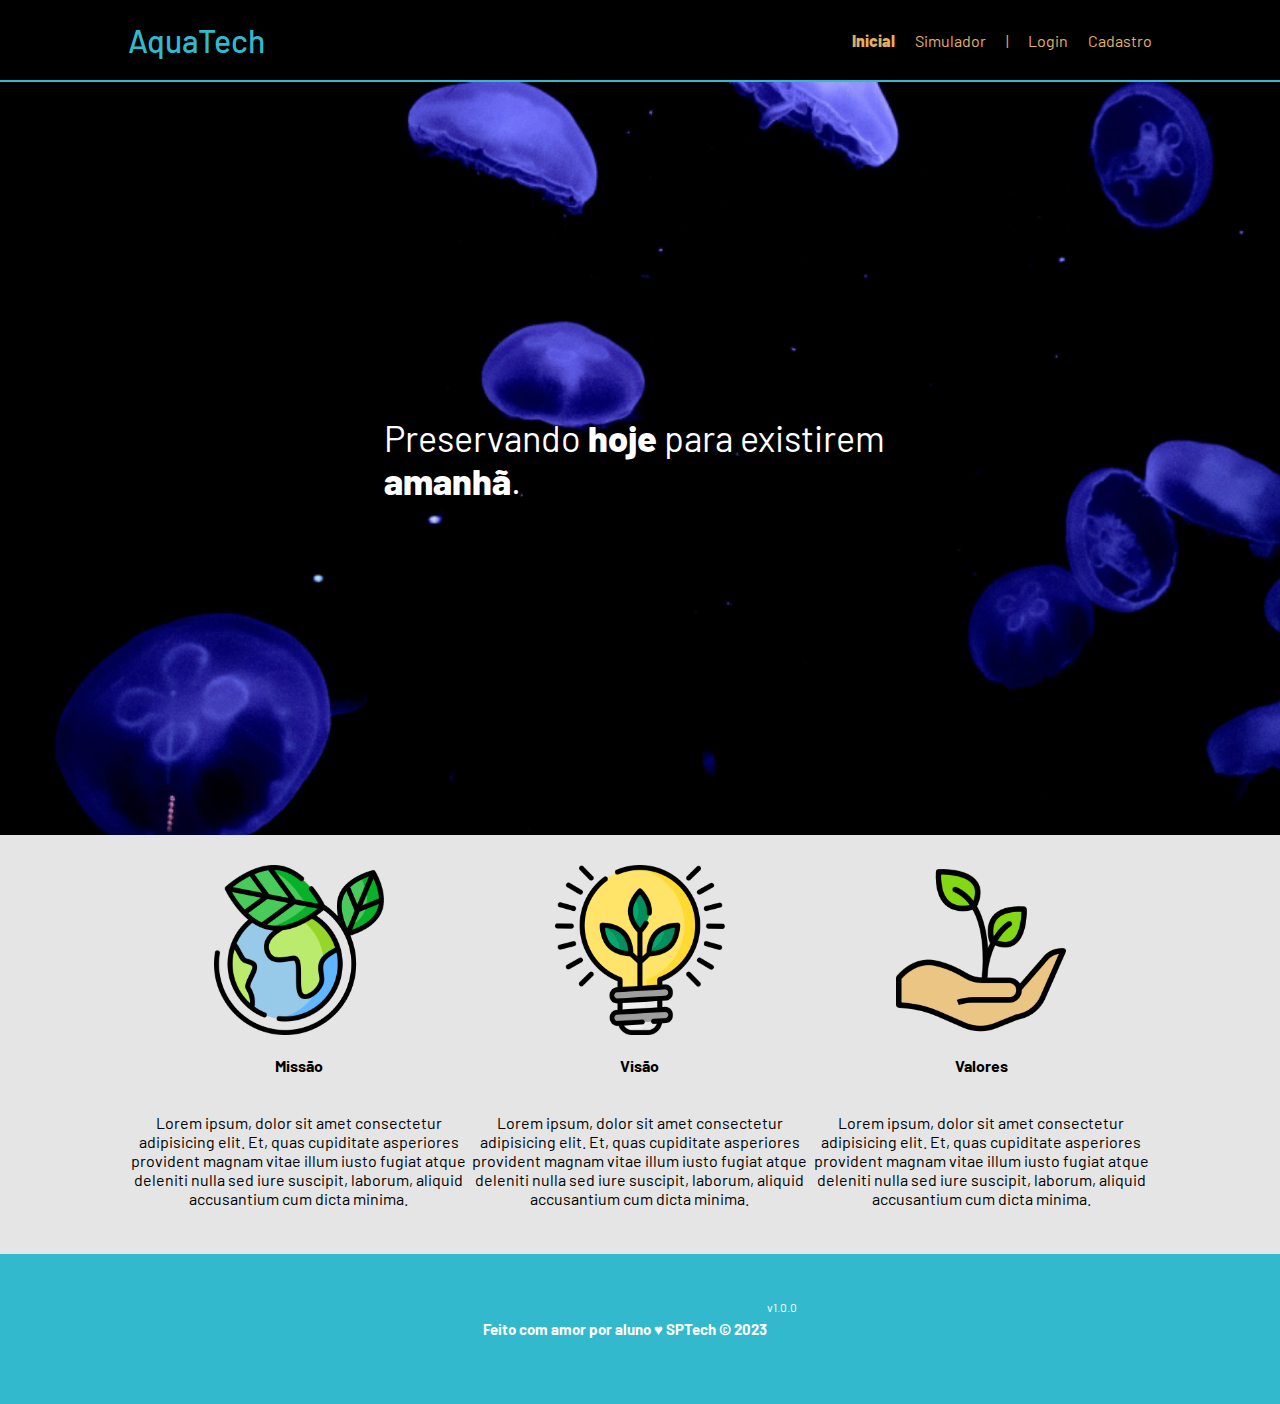
<file: SITE & API (web-data-viz)/web-data-viz/public/index.html>
<!DOCTYPE html>
<html lang="en">

<head>
    <meta charset="UTF-8">
    <meta http-equiv="X-UA-Compatible" content="IE=edge">
    <meta name="viewport" content="width=device-width, initial-scale=1.0">

    <title>AquaTech | Página Inicial</title>

    <script src="./js/sessao.js"></script>

    <link rel="stylesheet" href="./css/estilo.css">
    <link rel="icon" href="./assets/icon/favicon2.ico">
    <link rel="preconnect" href="https://fonts.gstatic.com">
</head>

<body>
    <div class="header">
      <div class="container">
        <h1 class="titulo">AquaTech</h1>
        <ul class="navbar">
          <li class="agora">
            <a href="#">Inicial</a>
          </li>
          <li>
            <a href="simulador.html">Simulador</a>
          </li>
          <li>|</li>
          <li>
            <a href="login.html">Login</a>
          </li>
          <li>
            <a href="cadastro.html">Cadastro</a>
          </li>
        </ul>
      </div>
    </div>
  
    <div class="banner">
      <div class="container">
        <p>Preservando <span>hoje</span> para existirem <span>amanhã</span>.</p>
      </div>
    </div>
  
    <div class="social">
      <div class="container">
        <div class="boxes">
          <div class="box">
            <img src="assets/imgs/planet-earth_color.png">
            <h4>Missão</h4>
            <p>Lorem ipsum, dolor sit amet consectetur adipisicing elit. Et, quas cupiditate asperiores provident magnam
              vitae illum iusto fugiat atque deleniti nulla sed iure suscipit, laborum, aliquid accusantium cum dicta
              minima.</p>
          </div>
          <div class="box">
            <img src="assets/imgs/lightbulb_color.png">
            <h4>Visão</h4>
            <p>Lorem ipsum, dolor sit amet consectetur adipisicing elit. Et, quas cupiditate asperiores provident magnam
              vitae illum iusto fugiat atque deleniti nulla sed iure suscipit, laborum, aliquid accusantium cum dicta
              minima.</p>
          </div>
          <div class="box">
            <img src="assets/imgs/growth_color.png">
            <h4>Valores</h4>
            <p>Lorem ipsum, dolor sit amet consectetur adipisicing elit. Et, quas cupiditate asperiores provident magnam
              vitae illum iusto fugiat atque deleniti nulla sed iure suscipit, laborum, aliquid accusantium cum dicta
              minima.</p>
          </div>
        </div>
      </div>
    </div>
  
    <div class="footer">
      <div class="container">
        <h4>Feito com amor por aluno &hearts; SPTech &copy; 2023</h4>
        <span class="version">v1.0.0</span>
      </div>
    </div>
  </body>

</html>
</file>
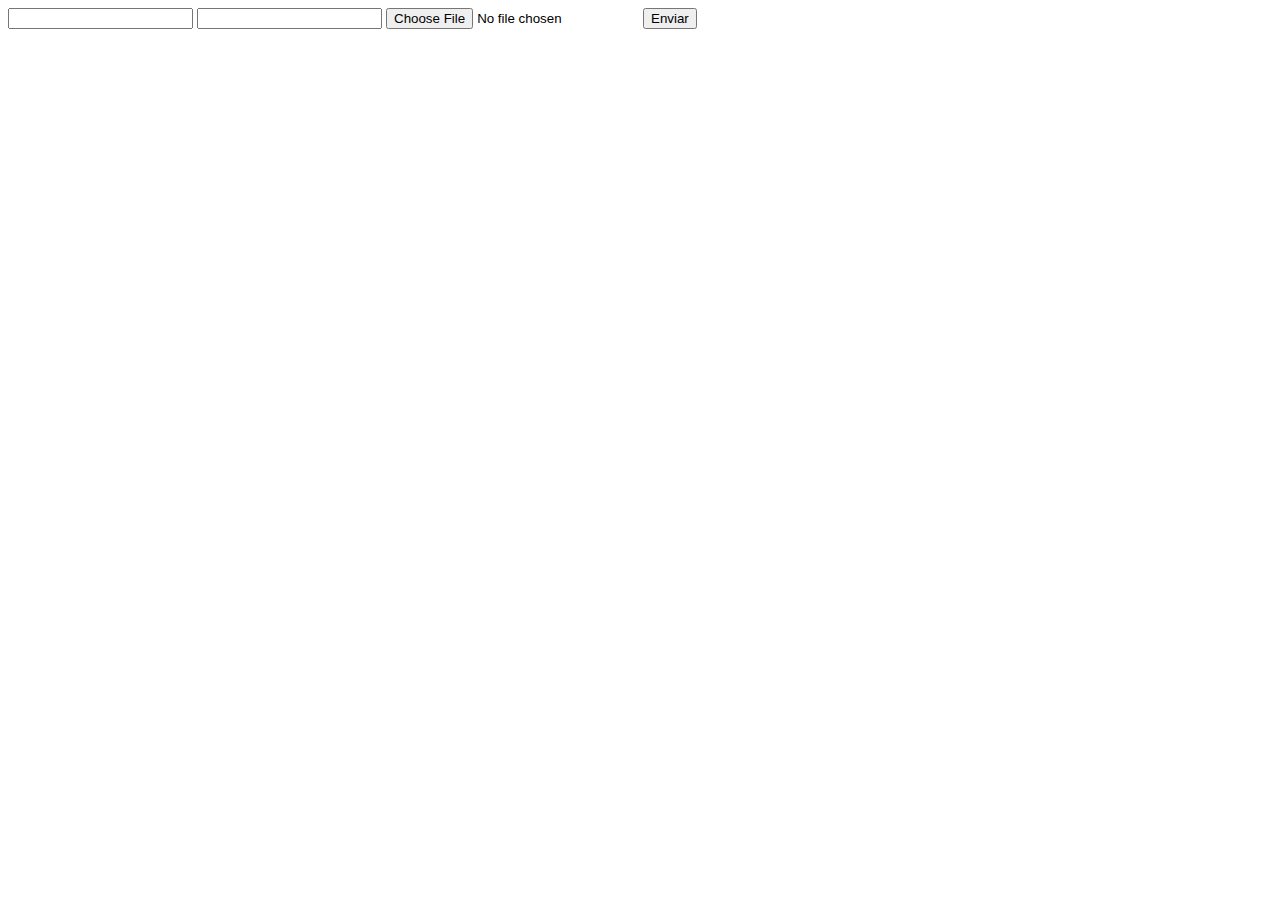
<file: SITE & API (web-data-viz)/web-data-viz/DOCUMENTOS_DE_APOIO/exemplo_de_upload_de_arquivo/public/index.html>
<!DOCTYPE html>
<html lang="en">

<head>
  <meta charset="UTF-8">
  <meta http-equiv="X-UA-Compatible" content="IE=edge">
  <meta name="viewport" content="width=device-width, initial-scale=1.0">
  <title>Upload</title>
</head>

<body>

  <div>
    <input name="nome" id="nome" type="text" />
    <input name="email" id="email" type="url" />
    <input name="foto" id="foto" type="file" />
    <button onclick="enviar()">Enviar</button>
  </div>

  <div id="container"></div>
</body>

</html>

<script>
  function enviar() {
    const formData = new FormData();
    formData.append('foto', foto.files[0])
    formData.append('nome', nome.value)
    formData.append('email', email.value)

    fetch("/usuarios/cadastro", {
      method: "POST",
      body: formData
    })
      .then(res => {
        window.location = "./perfil.html"
      })
      .catch(err => {
        console.log(err);
      })
  }
</script>
</file>
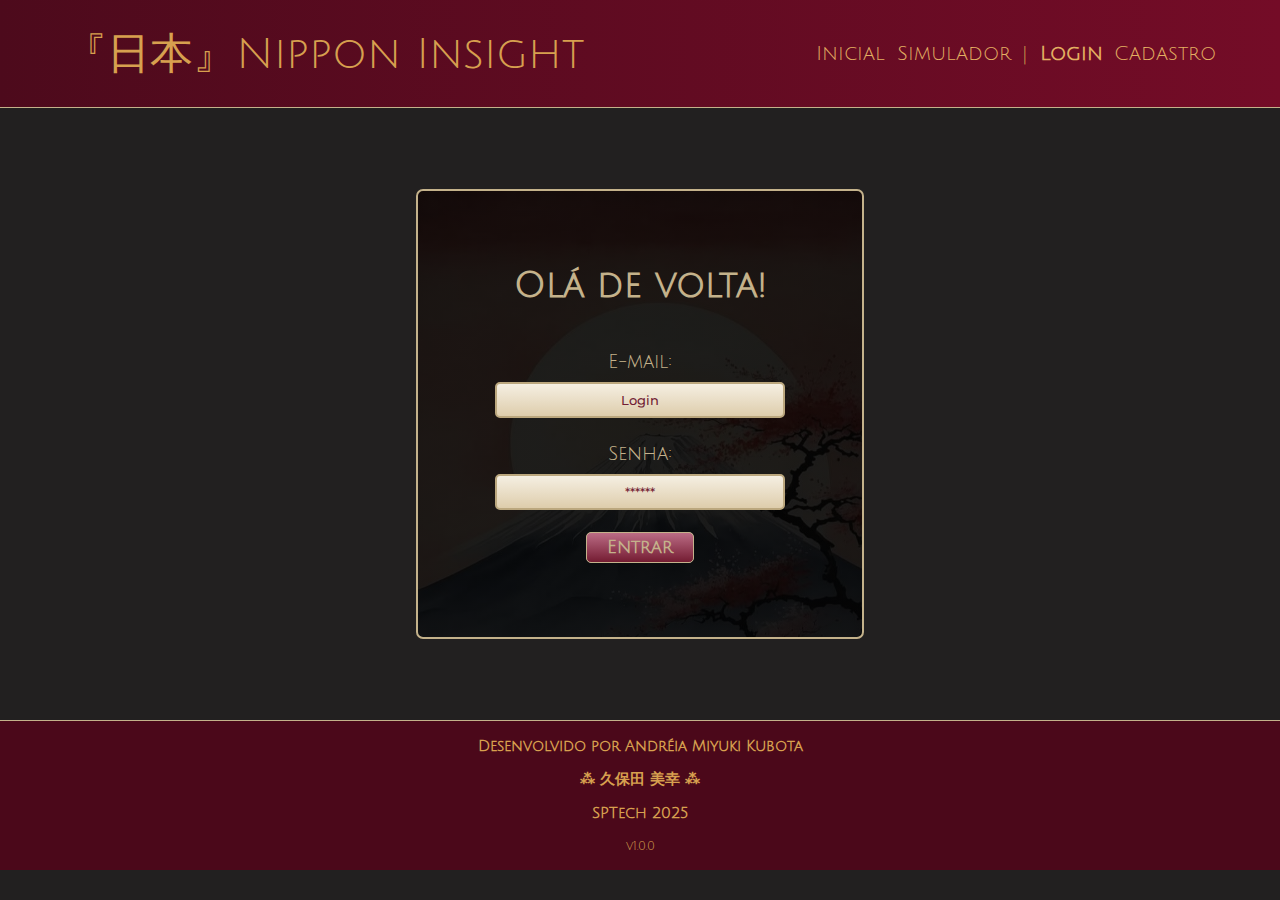
<file: Site Nippon Insight/public/login.html>
<!DOCTYPE html>
<html lang="pt-br">

<head>
    <meta charset="UTF-8" />
    <meta http-equiv="X-UA-Compatible" content="IE=edge" />
    <meta name="viewport" content="width=device-width, initial-scale=1.0" />

    <title>Nippon Insight - Home</title>

    <script src="./js/sessao.js"></script>


    <link rel="stylesheet" href="./css/style.css" />

    <link rel="icon" href="./assets/icons/mt_fuji_img.png" />

    <link rel="preconnect" href="https://fonts.gstatic.com" />
</head>

<body>
    <!------------------------------- HEADER ------------------------------->
    <div class="header">
        <div class="container">
            <h1 class="titulo">『日本』Nippon Insight</h1>
            <ul class="navbar">
                <li>
                    <a href="index.html">Inicial</a>
                </li>
                <li>
                    <a href="simulador.html">Simulador</a>
                </li>
                <li>|</li>
                <li class="agora">
                    <a href="#">Login</a>
                </li>
                <li>
                    <a href="cadastro.html">Cadastro</a>
                    
                </li>
            </ul>
        </div>
    </div>
    <!----------------------------- HEADER END ----------------------------->


    <div class="login">
        <div class="alerta_erro">
            <div class="card_erro" id="cardErro">
                <span id="mensagem_erro"></span>
            </div>
        </div>
        <div class="container">
            <div class="card card-login">
                <h2>Olá de volta!</h2>
                <div class="formulario">
                    <div class="campo">
                        <span>E-mail:</span>
                        <input id="email_input" type="text" placeholder="Login">
                    </div>
                    <div class="campo">
                        <span>Senha:</span>
                        <input id="senha_input" type="password" placeholder="******">
                    </div>
                </div>
                <button class="botao" onclick="entrar()">Entrar</button>

                <div id="div_aguardar" class="loading-div">
                    <img src="./assets/circle-loading.gif" id="loading-gif">
                </div>

                <div class="aviso_erro_login" id="div_erros_login"></div>
            </div>
        </div>
    </div>

  <!------------------------------ FOOTER -------------------------------->
  <footer class="footer">
    <div class="container">
      <div>
        <h4>Desenvolvido por Andréia Miyuki Kubota <br><br>
          ⁂ 久保田 美幸 ⁂
          <br><br> SPTech 2025
        </h4>
      </div>
      <br>
      <p><span class="version">v1.0.0</span></p>
    </div>
  </footer>
  <!----------------------------- FOOTER END ----------------------------->

</body>

</html>

<script>


    function entrar() {
        aguardar();

        var emailVar = email_input.value;
        var senhaVar = senha_input.value;

        if (emailVar == "" || senhaVar == "") {
            cardErro.style.display = "block"
            mensagem_erro.innerHTML = "(Mensagem de erro para todos os campos em branco)";
            finalizarAguardar();
            return false;
        }
        else {
            setInterval(sumirMensagem, 5000)
        }

        console.log("FORM LOGIN: ", emailVar);
        console.log("FORM SENHA: ", senhaVar);

        fetch("/usuarios/autenticar", {
            method: "POST",
            headers: {
                "Content-Type": "application/json"
            },
            body: JSON.stringify({
                emailServer: emailVar,
                senhaServer: senhaVar
            })
        }).then(function (resposta) {
            console.log("ESTOU NO THEN DO entrar()!")

            if (resposta.ok) {
                console.log(resposta);

                resposta.json().then(json => {
                    console.log(json);
                    console.log(JSON.stringify(json));
                    sessionStorage.EMAIL_USUARIO = json.email;
                    sessionStorage.NOME_USUARIO = json.nome;
                    sessionStorage.ID_USUARIO = json.idUsuario;
                    sessionStorage.ID_VIAGEM = json.idViagem;

                    setTimeout(function () {
                        window.location = "./dashboard/dashboard.html";
                    }, 1000); // apenas para exibir o loading

                });

            } else {

                console.log("Houve um erro ao tentar realizar o login!");

                resposta.text().then(texto => {
                    console.error(texto);
                    finalizarAguardar(texto);
                });
            }

        }).catch(function (erro) {
            console.log(erro);
        })

        return false;

        senha_input.value = "";
    }

    function sumirMensagem() {
        cardErro.style.display = "none"
    }

</script>
</file>
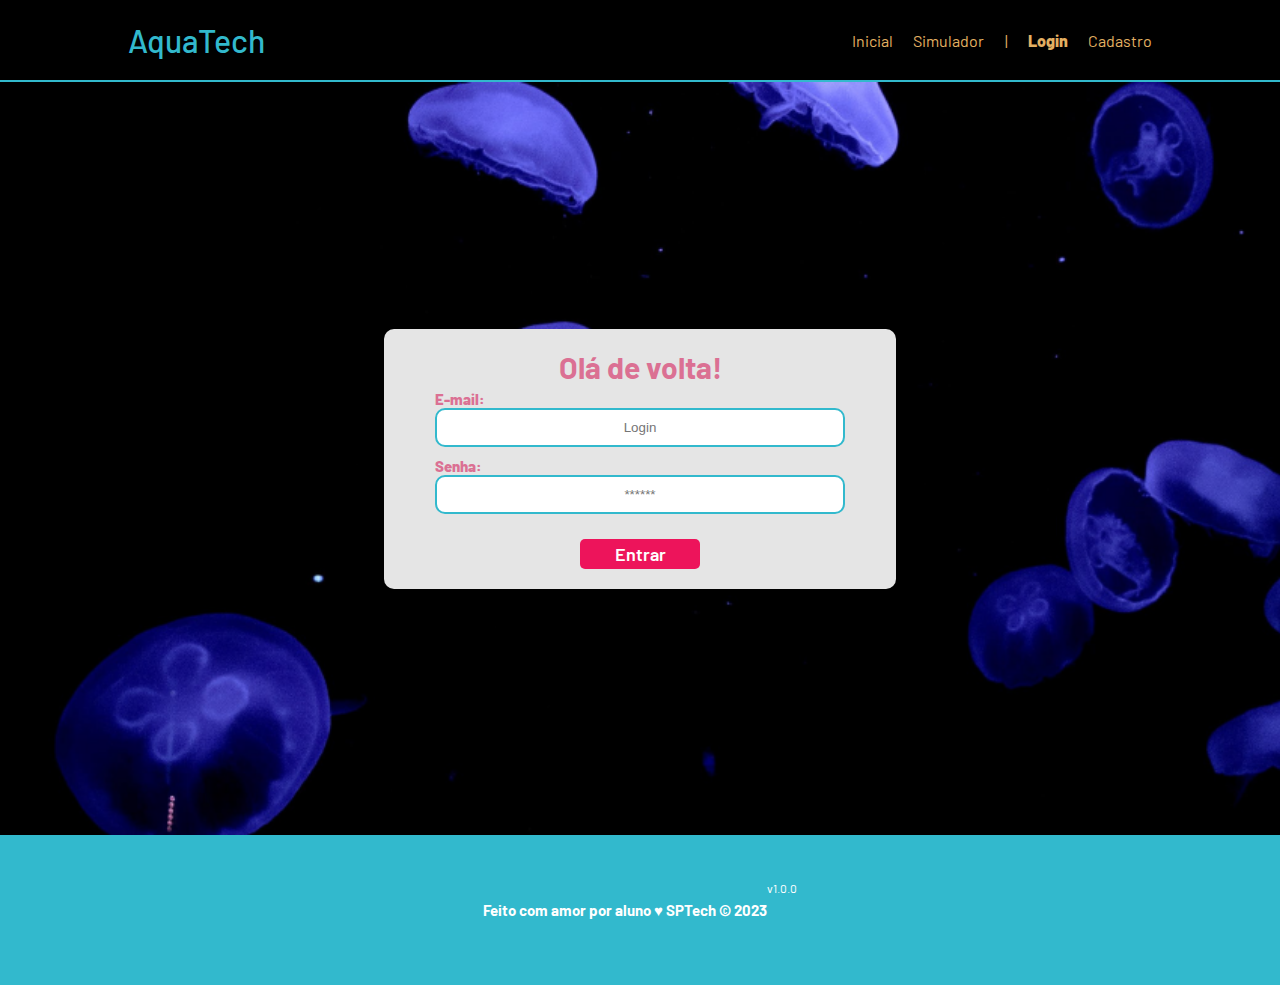
<file: SITE & API (web-data-viz)/web-data-viz/public/login.html>
<!DOCTYPE html>
<html lang="pt-br">

<head>
    <meta charset="UTF-8">
    <meta http-equiv="X-UA-Compatible" content="IE=edge">
    <meta name="viewport" content="width=device-width, initial-scale=1.0">

    <title>AquaTech | Login</title>

    <script src="./js/sessao.js"></script>

    <link rel="stylesheet" href="./css/estilo.css">
    <link rel="icon" href="./assets/icon/favicon2.ico">
    <link rel="preconnect" href="https://fonts.gstatic.com">
</head>

<body>

    <!--Header-->

    <div class="header">
        <div class="container">
            <h1 class="titulo">AquaTech</h1>
            <ul class="navbar">
                <li>
                    <a href="index.html">Inicial</a>
                </li>
                <li>
                    <a href="simulador.html">Simulador</a>
                </li>
                <li>|</li>
                <li class="agora">
                    <a href="#">Login</a>
                </li>
                <li>
                    <a href="cadastro.html">Cadastro</a>
                </li>
            </ul>
        </div>
    </div>


    <div class="login">
        <div class="alerta_erro">
            <div class="card_erro" id="cardErro">
                <span id="mensagem_erro"></span>
            </div>
        </div>
        <div class="container">
            <div class="card card-login">
                <h2>Olá de volta!</h2>
                <div class="formulario">
                    <div class="campo">
                        <span>E-mail:</span>
                        <input id="email_input" type="text" placeholder="Login">
                    </div>
                    <div class="campo">
                        <span>Senha:</span>
                        <input id="senha_input" type="password" placeholder="******">
                    </div>
                    <button class="botao" onclick="entrar()">Entrar</button>
                </div>

                <div id="div_aguardar" class="loading-div">
                    <img src="./assets/circle-loading.gif" id="loading-gif">
                </div>

                <div id="div_erros_login"></div>
            </div>
        </div>
    </div>

    <!--footer inicio-->
    <div class="footer">
        <div class="container">
            <h4>Feito com amor por aluno &hearts; SPTech &copy; 2023</h4>
            <span class="version">v1.0.0</span>
        </div>
    </div>
    <!--footer fim-->

</body>

</html>

<script>


    function entrar() {
        aguardar();

        var emailVar = email_input.value;
        var senhaVar = senha_input.value;

        if (emailVar == "" || senhaVar == "") {
            cardErro.style.display = "block"
            mensagem_erro.innerHTML = "(Mensagem de erro para todos os campos em branco)";
            finalizarAguardar();
            return false;
        }
        else {
            setInterval(sumirMensagem, 5000)
        }

        console.log("FORM LOGIN: ", emailVar);
        console.log("FORM SENHA: ", senhaVar);

        fetch("/usuarios/autenticar", {
            method: "POST",
            headers: {
                "Content-Type": "application/json"
            },
            body: JSON.stringify({
                emailServer: emailVar,
                senhaServer: senhaVar
            })
        }).then(function (resposta) {
            console.log("ESTOU NO THEN DO entrar()!")

            if (resposta.ok) {
                console.log(resposta);

                resposta.json().then(json => {
                    console.log(json);
                    console.log(JSON.stringify(json));
                    sessionStorage.EMAIL_USUARIO = json.email;
                    sessionStorage.NOME_USUARIO = json.nome;
                    sessionStorage.ID_USUARIO = json.id;
                    sessionStorage.CPF_USUARIO = json.cpf; // Adicionei o CPF_USUARIO
                    sessionStorage.AQUARIOS = JSON.stringify(json.aquarios)

                    setTimeout(function () {
                        window.location = "./dashboard/cards.html";
                    }, 1000); // apenas para exibir o loading

                });

            } else {

                console.log("Houve um erro ao tentar realizar o login!");

                resposta.text().then(texto => {
                    console.error(texto);
                    finalizarAguardar(texto);
                });
            }

        }).catch(function (erro) {
            console.log(erro);
        })

        return false;
    }

    function sumirMensagem() {
        cardErro.style.display = "none"
    }

</script>
</file>
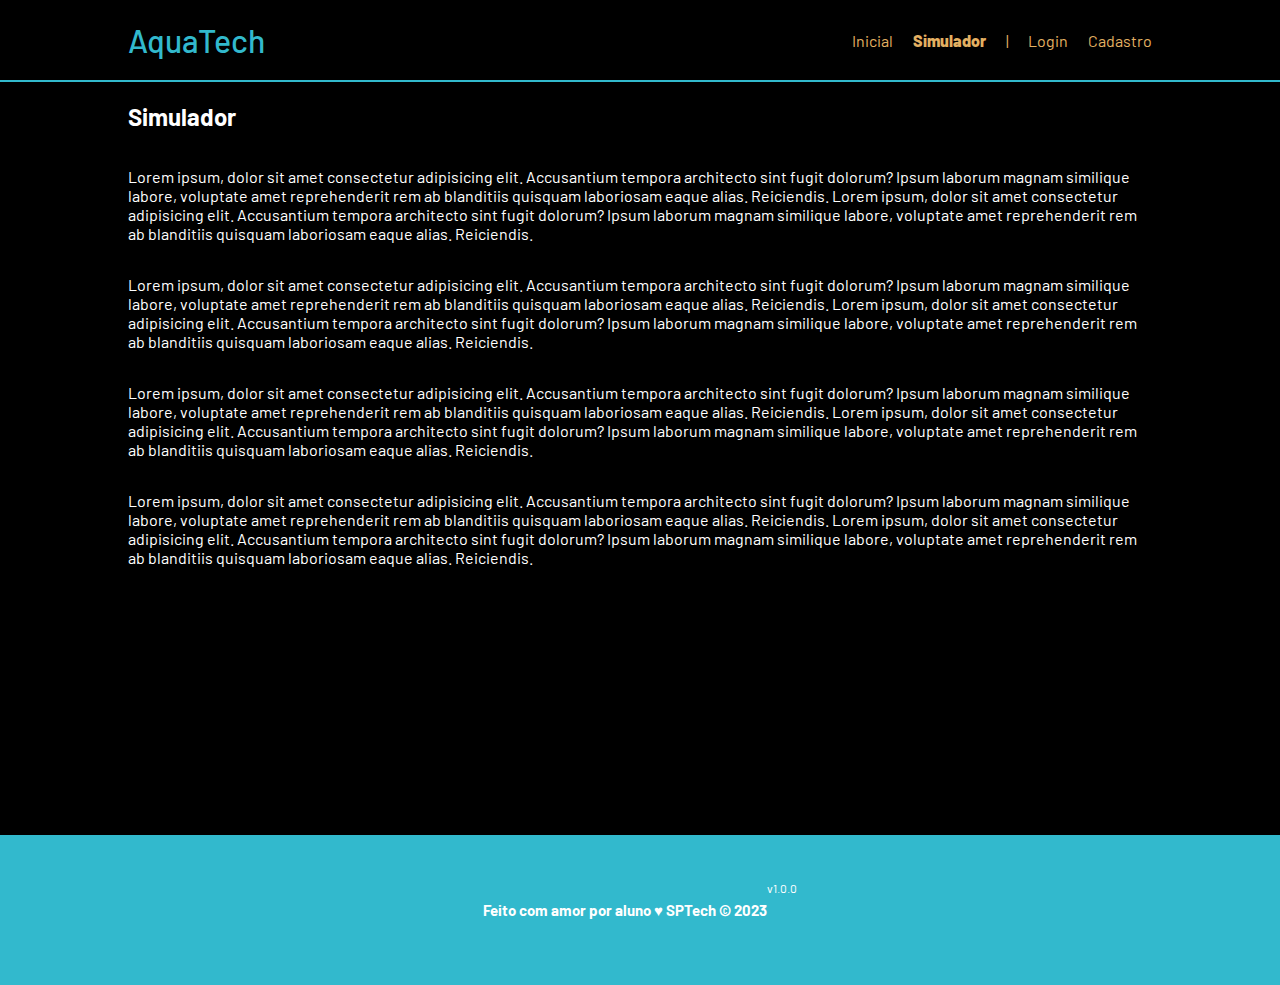
<file: SITE & API (web-data-viz)/web-data-viz/public/simulador.html>
<!DOCTYPE html>
<html lang="pt-br">

<head>
    <meta charset="UTF-8">
    <meta http-equiv="X-UA-Compatible" content="IE=edge">
    <meta name="viewport" content="width=device-width, initial-scale=1.0">

    <title>AquaTech | Simulador</title>

    <script src="./js/sessao.js"></script>

    <link rel="stylesheet" href="./css/estilo.css">
    <link rel="icon" href="./assets/icon/favicon2.ico">
    <link rel="preconnect" href="https://fonts.gstatic.com">
</head>

<body>

    <!--header inicio-->
    <div class="header">
        <div class="container">
            <h1 class="titulo">AquaTech</h1>
            <ul class="navbar">
                <li>
                    <a href="./index.html">Inicial</a>
                </li>
                <li class="agora">Simulador</li>
                <li>|</li>
                <li>
                    <a href="./login.html">Login</a>
                </li>
                <li>
                    <a href="./login.html">Cadastro</a>
                </li>
            </ul>
        </div>
    </div>


    <!-- simulador inicio -->
    <div class="simulador">
        <div class="container">
            <h2>Simulador</h2>
            <p>Lorem ipsum, dolor sit amet consectetur adipisicing elit. Accusantium tempora architecto sint fugit
                dolorum? Ipsum laborum magnam similique labore, voluptate amet reprehenderit rem ab blanditiis quisquam
                laboriosam eaque alias. Reiciendis. Lorem ipsum, dolor sit amet consectetur adipisicing elit.
                Accusantium tempora architecto sint fugit dolorum? Ipsum laborum magnam similique labore, voluptate amet
                reprehenderit rem ab blanditiis quisquam laboriosam eaque alias. Reiciendis.</p>
            <p>Lorem ipsum, dolor sit amet consectetur adipisicing elit. Accusantium tempora architecto sint fugit
                dolorum? Ipsum laborum magnam similique labore, voluptate amet reprehenderit rem ab blanditiis quisquam
                laboriosam eaque alias. Reiciendis. Lorem ipsum, dolor sit amet consectetur adipisicing elit.
                Accusantium tempora architecto sint fugit dolorum? Ipsum laborum magnam similique labore, voluptate amet
                reprehenderit rem ab blanditiis quisquam laboriosam eaque alias. Reiciendis.</p>
            <p>Lorem ipsum, dolor sit amet consectetur adipisicing elit. Accusantium tempora architecto sint fugit
                dolorum? Ipsum laborum magnam similique labore, voluptate amet reprehenderit rem ab blanditiis quisquam
                laboriosam eaque alias. Reiciendis. Lorem ipsum, dolor sit amet consectetur adipisicing elit.
                Accusantium tempora architecto sint fugit dolorum? Ipsum laborum magnam similique labore, voluptate amet
                reprehenderit rem ab blanditiis quisquam laboriosam eaque alias. Reiciendis.</p>
            <p>Lorem ipsum, dolor sit amet consectetur adipisicing elit. Accusantium tempora architecto sint fugit
                dolorum? Ipsum laborum magnam similique labore, voluptate amet reprehenderit rem ab blanditiis quisquam
                laboriosam eaque alias. Reiciendis. Lorem ipsum, dolor sit amet consectetur adipisicing elit.
                Accusantium tempora architecto sint fugit dolorum? Ipsum laborum magnam similique labore, voluptate amet
                reprehenderit rem ab blanditiis quisquam laboriosam eaque alias. Reiciendis.</p>

        </div>
    </div>
    <!-- simulador fim -->

    <!--footer inicio-->
    <div class="footer">
        <div class="container">
            <h4>Feito com amor por aluno &hearts; SPTech &copy; 2023</h4>
            <span class="version">v1.0.0</span>
        </div>
    </div>
    <!--footer fim-->


</body>

</html>
</file>
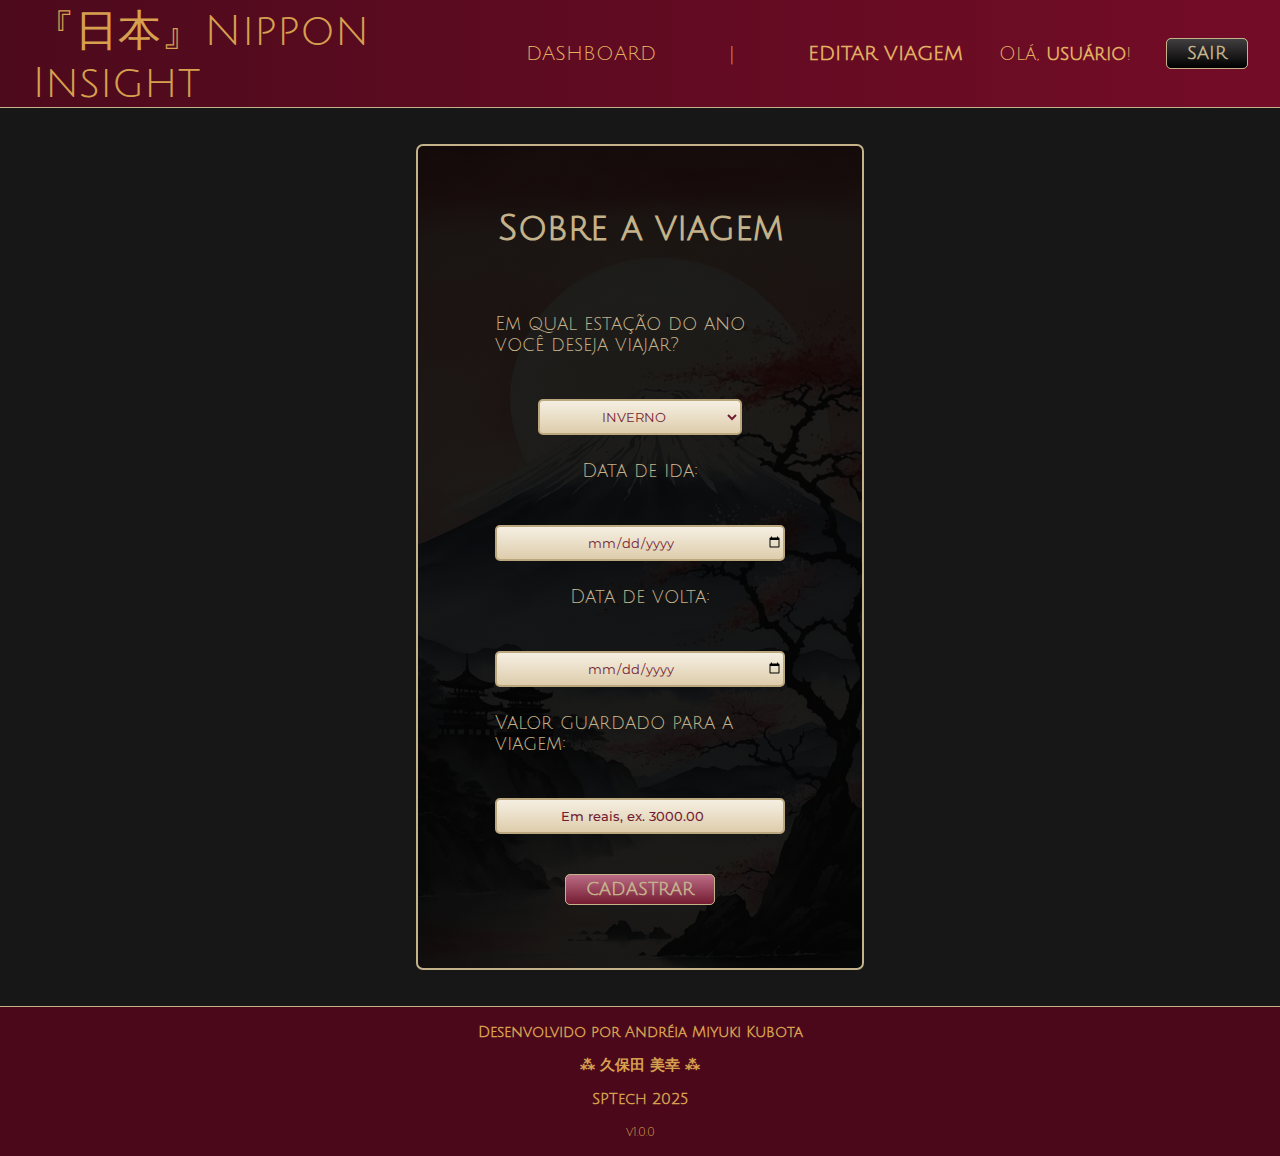
<file: Site Nippon Insight/public/dashboard/viagem.html>
<!DOCTYPE html>
<html lang="pt-br">

<head>
  <meta charset="UTF-8" />
  <meta http-equiv="X-UA-Compatible" content="IE=edge" />
  <meta name="viewport" content="width=device-width, initial-scale=1.0" />

  <title>Nippon Insight - Home</title>

  <script src="../js/sessao.js"></script>

  <link rel="stylesheet" href="../css/style.css" />
  <link rel="stylesheet" href="../css/dashboards.css" />


  <link rel="icon" href="./assets/icon/favicon2.ico" />
  <!-- -------------------------- CRIAR UM ícone pro Nippon Insight -->
  <link rel="preconnect" href="https://fonts.gstatic.com" />
</head>

<body>
      <!------------------------------- HEADER ------------------------------->
    <div class="header">
        <div class="container">
            <h1 class="titulo">『日本』Nippon Insight</h1>
            <ul class="navbar">
                <li>
                    <a href="./dashboard.html">DASHBOARD</a>
                </li>
                <li>|</li>
                <li class="agora">
                    <a href="#">EDITAR VIAGEM</a>
                </li>

            </ul>
            <div class="nome-sair">
                <div class="hello">
                    <h3>Olá, <span id="b_usuario">usuário</span>!</h3>
                </div>
                <div>
                    <button class="botao-preto" onclick="limparSessao()">SAIR</button>
                </div>
            </div>

        </div>
    </div>
    <!----------------------------- HEADER END ----------------------------->

  <div class="login">
    <div class="alerta_erro">
      <div class="card_erro" id="cardErro">
        <span id="mensagem_erro"></span>
      </div>
    </div>
    <div id="div_img_esquerda" class="img_esquerda">
      <!-- <img src="../assets/imgs/mt_fuji.png" alt=""> -->
    </div>
    <div class="container">
      <div class="card card-cadastro">
        <h2>Sobre a viagem</h2>
        <div class="formulario">
          <!--
                         Para inserir mais um campo, copie uma das inputs abaixo.
                         Assim que inserir vá para o script abaixo.
                     -->

          <div class="campo">
            <span>Em qual estação do ano você deseja viajar?</span>
            <br>
            <select id="select_estacao">
              <option>INVERNO</option>
              <option>OUTONO</option>
              <option>PRIMAVERA</option>
              <option>VERÃO</option>
            </select>
          </div>
          <div class="campo">
            <span>Data de ida: </span>
            <br>
            <input id="dt_ida_input" type="date" />
          </div>
          <div class="campo">
            <span>Data de volta: </span>
            <br>
            <input id="dt_volta_input" type="date" />
          </div>
          <div class="campo">
            <span>Valor guardado para a viagem:</span>
            <br>
            <input id="valor_guardado_input" type="number" placeholder="Em reais, ex. 3000.00" />
          </div>



        </div>

        <button class="botao" onclick="cadastrar()">CADASTRAR</button>
      </div>
      <div id="div_aguardar" class="loading-div">
        <img src="../assets/circle-loading.gif" id="loading-gif" />
        </div>

          <div id="div_erros_login"></div>
      </div>
    </div>
  </div>

  <!------------------------------ FOOTER -------------------------------->
  <footer class="footer">
    <div class="container">
      <div>
        <h4>Desenvolvido por Andréia Miyuki Kubota <br><br>
          ⁂ 久保田 美幸 ⁂
          <br><br> SPTech 2025
        </h4>
      </div>
      <br>
      <p><span class="version">v1.0.0</span></p>
    </div>
  </footer>
  <!----------------------------- FOOTER END ----------------------------->
</body>

</html>

<script>

  function cadastrar() {
    // aguardar();

    //Recupere o valor da nova input pelo nome do id
    // Agora vá para o método fetch logo abaixo
    var fkUsuarioVar = sessionStorage.ID_USUARIO;
    var estacaoVar = select_estacao.value;
    var dtIdaVar = dt_ida_input.value;
    var dtVoltaVar = dt_volta_input.value;
    var valorGuardadoVar = Number(valor_guardado_input.value);


    // Verificando se há algum campo em branco
    if (
      estacaoVar == "" ||
      dtIdaVar == "" ||
      dtVoltaVar == "" ||
      valorGuardadoVar == ""
    ) {
      cardErro.style.display = "block";
      mensagem_erro.innerHTML =
        "(Mensagem de erro para todos os campos em branco)";

      finalizarAguardar();
      return false;
    } else {


      // Enviando o valor da nova input
      fetch("/viagem/cadastrar", {
        method: "POST",
        headers: {
          "Content-Type": "application/json",
        },
        body: JSON.stringify({
          // crie um atributo que recebe o valor recuperado aqui
          // Agora vá para o arquivo routes/usuario.js
          fkUsuarioServer: fkUsuarioVar,
          estacaoServer: estacaoVar,
          dtIdaServer: dtIdaVar,
          dtVoltaServer: dtVoltaVar,
          valorGuardadoServer: valorGuardadoVar
        }),
      })
        .then(function (resposta) {
          console.log("resposta: ", resposta);

          if (resposta.ok) {
            cardErro.style.display = "block";

            mensagem_erro.innerHTML =
              "Cadastro realizado com sucesso! Redirecionando para a página do questionário...";

            setTimeout(() => {
              window.location = "dashboard.html"; // <<<<<<<<<< trocar para o questionário
            }, "2000");

            limparFormulario();
            finalizarAguardar();
          } else {
            throw "Houve um erro ao tentar realizar o cadastro!";
          }
        })
        .catch(function (resposta) {
          console.log(`#ERRO: ${resposta}`);
          finalizarAguardar();
        });

      return false;
    }
  }


  function sumirMensagem() {
    cardErro.style.display = "none";
  }
</script>
</file>
<file: SITE & API (web-data-viz)/web-data-viz/public/css/estilo.css>
@import url('https://fonts.googleapis.com/css2?family=Barlow:ital,wght@0,100;0,200;0,300;0,400;0,500;0,600;0,700;0,800;0,900;1,100;1,200;1,300;1,400;1,500;1,600;1,700;1,800;1,900&display=swap');

body {
  margin: 0;
  padding: 0;
  font-family: 'Barlow', 'Segoe UI', 'Segoe UI', Tahoma, Geneva, Verdana, sans-serif;
  background-color: black;
}

:root {
  --tamanho-header: 80px;
  --tamanho-banner: calc(100vh - var(--tamanho-header) - var(--tamanho-footer) - 2px);
  --tamanho-simulador: calc(100vh - var(--tamanho-header) - var(--tamanho-footer) - 2px);
  --tamanho-login: calc(100vh - var(--tamanho-header) - var(--tamanho-footer) - 2px);
  --tamanho-footer: 65px;
}

.container {
  display: flex;
  width: 80%;
  margin: auto;
}

.header {
  height: var(--tamanho-header);
  border-bottom: 2px solid #32b9cd;
}

.header .container {
  justify-content: space-between;
  align-items: center;
  height: 100%;
}

.header a {
  text-decoration: none;
  color: #e3b062;
}

.agora {
  font-weight: 800;
}

.navbar {
  width: 300px;
  display: flex;
  align-items: center;
  justify-content: space-between;
  list-style: none;
  color: #e3b062;
}

.titulo {
  color: #32b9cd;
  width: fit-content;
  font-weight: 500;
}

.header h1 {
  margin: 0;
}

/* BANNER */

.banner {
  height: var(--tamanho-banner);
  color: white;
  background-image: url('../assets/imgs/bg-jelly-fish-para-home.png');
  background-size: cover;
}

.banner .container {
  justify-content: center;
  align-items: center;
  height: 100%;
}

.banner .container p {
  width: 50%;
  margin: 0;
  padding: 0;
  font-size: 36px;
}

.banner .container span {
  font-weight: 800;
}

/* MISSÃO VISÃO VALORES */

.social {
  background-color: #e5e5e5;
  display: flex;
}

.social .container {
  justify-content: center;
}

.box img {
  width: 170px;
}

.social .container .boxes {
  display: flex;
  justify-content: space-between;
  width: 100%;
  padding: 30px 0;
}

.social p {
  text-align: center;
}

.box {
  display: flex;
  flex-direction: column;
  align-items: center;
}

/* FOOTER */

.footer {
  background-color: #32b9cd;
  height: 150px;
  color: #fff;
  display: flex;
  font-size: 15px;
}

.footer .container {
  justify-content: center;
  text-align: center;
}

.footer .container .version {
  font-size: 12px;
}

/* LOGIN */

.login {
  height: var(--tamanho-login);
  background-image: url('../assets/imgs/bg-jelly-fish-para-home.png');
  background-size: cover;
}

.login .container {
  justify-content: center;
  align-items: center;
  height: 100%;
}

.card {
  width: 50%;
  background-color: #e5e5e5;
  border-radius: 10px;
  display: flex;
  align-items: center;
  justify-content: space-evenly;
  color: palevioletred;
  flex-direction: column;
  height: fit-content;
  padding: 20px 0;
}

.card h2 {
  margin: 0;
  font-size: 30px;
}

.formulario {
  display: flex;
  height: 90%;
  width: 80%;
  justify-content: space-around;
  flex-direction: column;
}

.formulario span {
  font-size: 15px;
  font-weight: 800;
}

.formulario input {
  border: 2px solid #32b9cd;
  text-align: center;
  border-radius: 10px;
  margin: 0;
}

.formulario select {
  border: 2px solid #32b9cd;
  background-color: white;
  color: gray;
  height: 36px;
  text-align: center;
  border-radius: 10px;
  margin: 0;
}

.campo {
  display: flex;
  flex-direction: column;
  justify-content: start;
  padding: 5px 0;
}

.botao {
  cursor: pointer;
  font-family: "Barlow", sans-serif;
  border: 0;
  border-radius: 5px;
  font-weight: 600;
  font-size: 18px;
  color: #fff;
  background-color: #ED145B;
  width: 120px;
  height: 30px;
  align-self: center;
  margin-top: 20px;
}

.loading-div {
  width: 50px;
  display: none;
}

.loading-div img {
  height: 50px;
  width: 50px;
}

#div_erros_login {
  display: none
}

/* FORMULARIO */

.alerta_erro{
  display: flex;
  justify-content: flex-end;
}

.card_erro {
  display: none;
  background-color: #fff;
  color: black;
  width: 230px;
  position: fixed;
  border-radius: 4px;
  border: #ED145B 3px solid;
  padding: 10px;
  margin-right: 10%;
}

.card_erro #mensagem_erro{
  font-weight: 500;
  font-size: 20px;
}

.formulario .tipo_campo {
  font-size: 20px;
  font-weight: 600 !important;
}

.formulario {
  display: flex;
  flex-direction: column;
}

input {
  margin-bottom: 10px;
  border: 2px solid #32b9cd;
  padding: 10px;
  text-align: center;
  border-radius: 10px;
}

.btn {
  font-family: "Barlow", sans-serif;
  border: 0;
  border-radius: 5px;
  font-weight: 600;
  font-size: 18px;
  padding: 10px 15px;
  color: white;
  background-color: #ED145B;
  width: 120px;
  align-self: center;
  margin-top: 5px;
}

.loading-div {
  width: 50px;
  margin: auto;
  display: none;
}

.loading-div img {
  height: 50px;
  width: 50px;
}

/* SIMULADOR */

.simulador {
  color: white;
}

.simulador .container {
  flex-direction: column;
  overflow: scroll; 
  height: var(--tamanho-simulador);
}

/* ALERTA */

#alerta {
  position: absolute;
  right: 0;
  bottom: 0;
}

.mensagem-alarme {
  background-color: white;
  border-radius: 5px;
  width: 300px;
  height: 80px;
  margin: 10px;
  padding: 10px 0;
  display: flex;
  justify-content: space-evenly;
  align-items: center;
}

.mensagem-alarme h3 {
  font-size: 14px;
  margin: 0;
}

.mensagem-alarme .informacao {
  width: 66%;
}

.alarme-sino {
  width: 48px;
  height: 48px;
  animation-name: bell;
  animation-duration: 4s;
  background-image: url('https://cdn-icons-png.flaticon.com/512/1157/1157000.png');
  background-size: cover;
  animation-iteration-count: infinite;
}

@keyframes bell {
  0%   {transform: rotate(25deg)}
  25%  {transform: rotate(-25deg)}
  50%  {transform: rotate(25deg)}
  75%  {transform: rotate(-25deg)}
  100% {transform: rotate(25deg)}
}

/* --------- CLASSES PARA IMG DE VALIDAÇÃO DE SENHA DO FORMULÁRIO CADASTRO --------- */
.checks_cadastro {
  display: flex;
  justify-content: space-evenly;
  flex-wrap: wrap;

}

.check {
  display: flex;
  flex-direction: row;
}

.check_img {
  height: 22px;
  width: 22px;
}

.check_img img {
  height: 100%;
  width: 100%;
}
/* --------------------------------------- */
</file>
<file: Site Nippon Insight/public/css/style.css>
@import url('https://fonts.googleapis.com/css2?family=Julius+Sans+One&family=Montserrat:ital,wght@0,100..900;1,100..900&display=swap');


* {
  box-sizing: border-box;
  margin: 0;
  padding: 0;
}

body {
  background-color: rgb(34, 32, 32);
  font-family: "Julius Sans One", sans-serif;
  font-weight: 400;
  font-style: normal;
}

/* .julius-sans-one-regular {
  font-family: "Julius Sans One", sans-serif;
  font-weight: 400;
  font-style: normal;
} */

.container {
  display: flex;
  width: 100%;
  margin: auto;
}

/* ---------------------------- HEADER ---------------------------- */
.header {
  height: 12vh;
  width: 100vw;
  border-bottom: 1.7px solid #c4b28b;
  background-image: linear-gradient(to right, #4d0a1c, #740c27), url('../assets/imgs/Header.png');
  position: fixed;
  z-index: 999;
}

.header .container {
  justify-content: space-between;
  align-items: center;
  height: 100%;
  width: 90%;
}

.header a {
  text-decoration: none;
  color: #e3b062;
}

.agora {
  font-weight: 600;
}

.navbar {
  width: 400px;
  display: flex;
  align-items: center;
  justify-content: space-between;
  list-style: none;
  color: #d7a04f;
  font-size: 20px;
}

.titulo {
  color: #d7a04f;
  width: fit-content;
  font-weight: 550;
  font-size: 2.7rem;
}

.header h1 {
  margin: 0;
}

/* -------------------------- HEADER END -------------------------- */

/* ---------------------------- FOOTER ---------------------------- */

.footer {
  background-color: #4b081a;
  height: 150px;
  color: #d7a04f;
  display: flex;
  font-size: 15px;
  border-top: 1px solid #c4b28b;
  align-self: flex-end;
}

.footer .container {
  justify-content: center;
  text-align: center;
  flex-direction: column;
}

.footer .container .version {
  font-size: 12px;
}

/* -------------------------- FOOTER END -------------------------- */

/* ---------------------------- BANNER ---------------------------- */

.main {
  margin-top: 12vh;
  display: flex;
  flex-direction: column;
  padding-top: 12vh;
}

.banner_img {
  height: 200px;
  width: 100%;
  background-image: url('../assets/imgs/banner_gold.jpg');
  background-size: cover;
}

.banner_texto .container {
  color: white;
  justify-content: center;
  align-items: center;
  height: 100%;
}

.banner_texto .container p {
  width: 50%;
  margin: 0;
  padding: 0;
  font-size: 36px;
}

.banner_texto .container span {
  font-weight: 800;
}

/* -------------------------- BANNER END -------------------------- */


/* --------------------------- CADASTRO --------------------------- */


.login {
  height: fit-content;
  min-height: 80vh;
  width: 100%;
  margin: 0;
  padding-top: 12vh;
  display: flex;
  justify-content: center;
  align-items: center;
}

.login .container {
  display: flex;
  width: 55%;
  justify-content: center;
  align-items: center;


}

.login .container .img_esquerda {
  width: 44%;
  height: 100%;
  background-size: cover;
}

img {
  height: 100%;
  width: 75%;
}

.card {
  width: 100%;
  border-radius: 7px;
  border: 2px solid #c4b28b;
  display: flex;
  align-items: center;
  justify-content: space-evenly;
  color: #c4b28b;
  flex-direction: column;
  height: fit-content;
  padding: 20px 0;
  font-size: 1.5rem;
  background-image: linear-gradient(hsla(0, 0%, 1%, 0.884)), url('../assets/imgs/9eff029bc9b25256f5a7fe9d6587220a.jpg');
  background-size: 100% auto;
  gap: 40px;


}

.card-cadastro {
  min-height: 70vh;
  max-width: 35vw;
  min-width: 20vw;
  margin: 4vh 5vw;
  padding: 7vh 4vw;
}


.card-login {
  gap: 10px;
  min-height: 50vh;
  max-width: 35vw;
  min-width: 20vw;
  margin: 4vh 5vw;
  padding: 7vh 4vw;

}

.formulario {
  width: 85%;
  height: 90%;
  display: flex;
  flex-direction: column;
  justify-content: space-around;
}

.formulario span {
  font-size: 1.2rem;
}

.campo {
  margin-top: 2vh;
  display: flex;
  flex-direction: column;
  justify-content: center;
  align-items: center;
  gap: 8px;
}

.campo span {
  margin: 7px 0 2px 0;
}

/* Validação da senha */
.checks_cadastro {
  display: flex;
  justify-content: space-between;
  flex-wrap: wrap;
  margin-top: 12px;
  gap: 4px;
}

.check {
  display: flex;
  flex-direction: row;
  font-size: 15px;
}

.check_img {
  height: 15px;
  width: 15px;
  margin-left: 5px;
}

.check_img img {
  height: 100%;
  width: 100%;
}

/* Validação da senha END */



/* FORMULARIO */

/* Div de Erros */
#div_erros_login {
  display: none;
  justify-self: center;
  align-self: center;
}

.aviso_erro_login {
  text-align: center;

}

.alerta_erro {
  display: flex;
  justify-content: flex-end;
}

.card_erro {
  display: none;
  background-color: #fff;
  color: black;
  width: 230px;
  position: fixed;
  border-radius: 4px;
  border: #ED145B 3px solid;
  padding: 10px;
  margin-right: 10%;
  z-index: 995;
}

.card_erro #mensagem_erro {
  font-weight: 500;
  font-size: 20px;
}

/* Div de Erros END */

/* Div de gif de loading */
.loading-div {
  width: 50px;
  display: none;
}

.loading-div img {
  height: 50px;
  width: 50px;
}

/* Div de gif de loading END */

/* ------------------------- CADASTRO END ------------------------- */

.botao {
  font-family: "Julius Sans One", sans-serif;
  font-size: 1.1rem;
  font-weight: bold;
  color: #c4b28b;
  border-radius: 5px;
  border: 1.6px solid #c4b28b;
  padding: 5px 20px;
  height: fit-content;
  min-width: 25px;
  cursor: pointer;
  background-image: linear-gradient(to top, rgb(116, 28, 50), rgb(187, 108, 133));
  align-self: center;
}

input {
  min-height: 4vh;
  width: 100%;
  justify-self: center;
  align-self: center;
  text-align: center;
  font-family: "Montserrat", sans-serif;
  background-image: linear-gradient(to top, #decdac, #f5efe2);
  background-color: #f5efe2;
  border: 2px solid #bba77e;
  border-radius: 5px;
  color: #721d34;
}

input::placeholder {
  text-align: center;
  color: #721d34;
  font-family: "Montserrat", sans-serif;
  font-weight: 500;
}

select {
  min-height: 4vh;
  width: 70%;
  justify-self: center;
  align-self: center;
  text-align: center;
  font-family: "Montserrat", sans-serif;
  background-image: linear-gradient(to top, #decdac, #f5efe2);
  background-color: #f5efe2;
  border: 2px solid #bba77e;
  border-radius: 5px;
  color: #721d34;
}
</file>
<file: Site Nippon Insight/public/css/dashboards.css>
/* pagina mural */

@import url('https://fonts.googleapis.com/css2?family=Julius+Sans+One&family=Montserrat:ital,wght@0,100..900;1,100..900&display=swap');


* {
  box-sizing: border-box;
  margin: 0;
  padding: 0;
}

body {
  width: 100%;
  background-color: rgb(24, 23, 23);
  font-family: "Julius Sans One", sans-serif;
  font-weight: 400;
  font-style: normal;
  padding: 0;
}

.container {
  display: flex;
  width: 100%;
  margin: auto;
}

/* ---------------------------- HEADER ---------------------------- */
.header {
  height: 12vh;
  width: 100vw;
  border-bottom: 1.7px solid #c4b28b;
  background-image: linear-gradient(to right, #4d0a1c, #740c27), url('../assets/imgs/Header.png');
  position: fixed;
  z-index: 999;
}

.header .container {
  justify-content: space-between;
  align-items: center;
  height: 100%;
  width: 95%;
}

.header a {
  text-decoration: none;
  color: #e3b062;
}

.agora {
  font-weight: 600;
}

.navbar {
  width: 460px;
  display: flex;
  align-items: center;
  justify-content: space-between;
  list-style: none;
  color: #d7a04f;
  font-size: 20px;
}

.titulo {
  color: #d7a04f;
  width: fit-content;
  font-weight: 550;
  font-size: 2.7rem;
}

.header h1 {
  margin: 0;
}

.nome-sair {
  width: 300px;
  display: flex;
}

.hello {
  width: 100%;
  display: flex;
  justify-content: center;
  align-self: center;
}

/* -------------------------- HEADER END -------------------------- */

/* -------------------------- PÁGINA ESCOLHAS -------------------------- */
/* ------------------------- MENU LATERAL ------------------------- */
.header-left_escolhas {
  position: fixed;
  margin: 105px 30px 0 30px;
  top: 0;
  left: 0;
  z-index: 997;
  height: 80vh;
  width: 24%;
  display: flex;
  flex-direction: column;
  justify-content: flex-start;
  align-items: center;
  border-radius: 5px;
  border: 2px solid #c4b28b;
  background-color: #101010;
}

.header-left_escolhas .conteudo {
  height: 100%;
  width: 95%;
  display: flex;
  flex-direction: column;
  align-items: center;
  justify-content: space-evenly;
}

.header-left_escolhas h3 {
  background-image: linear-gradient(to top right, #dfd4be, #c6a765, #bd6088, #9f3254);
  -webkit-background-clip: text;
  background-clip: text;
  -webkit-text-fill-color: transparent;
  color: transparent;
  font-size: 1.3rem;
}

.header-left_escolhas h1 {
  color: #c4b28b;
  font-weight: 100;
  align-self: center;
  justify-self: center;
  font-size: 1.8rem;
}

.header-left_escolhas span {
  color: #c4a158;
  font-weight: 100;
  align-self: center;
  justify-self: center;
  font-size: 1.1rem;
}

/* ---------------------------------- MAIN --------------------------- */
.opcoes {
  /* height: 80%; */
  width: 70%;
  position: relative;
  top: 0;
  left: 28%;
  height: 100vh;
  overflow: auto;
  display: flex;
  flex-direction: column;
  margin-top: 105px;
  border-radius: 5px;
  border: 2px solid #c4b28b;
  background-color: #101010;
  }

.categoria {
  width: 100%;
  height: 7vh;
  align-self: flex-start;
  justify-content: center;
  display: flex;
  border-top-left-radius: 5px;
  border-top-right-radius: 5px;
  border-bottom: 2px solid #c4b28b;
  background-image: linear-gradient(to bottom, #741c32, #bb6c85);
}

.conteudo_info {
  display: flex;
  justify-content: space-evenly;
  padding: 30px;

}

.foto {
  width: 200px;
  height: 200px;
  align-self: center;
  justify-self: center;
  background-image: linear-gradient(to bottom, #741c32, #bb6c85);
}

.info {
  width: 30vw;;
  display: flex;
  flex-direction: column;
  justify-content: space-evenly;
  background-image: linear-gradient(to bottom, #741c32, #bb6c85);

}

.input_qtd {
  width: 200px;
  height: 200px;
  display: flex;
  flex-direction: column;
  align-self: center;
  justify-self: center;
  justify-content: space-evenly;
  background-image: linear-gradient(to bottom, #741c32, #bb6c85);
  gap: 7px;

  
}

.opcoes h3 {
  background-image: linear-gradient(to top right, #dfd4be, #c6a765, #bd6088, #9f3254);
  -webkit-background-clip: text;
  background-clip: text;
  -webkit-text-fill-color: transparent;
  color: transparent;
  font-size: 1.3rem;
}

.opcoes h1 {
  color: #c4b28b;
  font-weight: 100;
  align-self: center;
  justify-self: center;
  font-size: 1.8rem;
}

.opcoes span {
  color: #c4a158;
  font-weight: 100;
  align-self: center;
  justify-self: center;
  font-size: 1.1rem;
}

/* ------------------------ PÁGINA ESCOLHAS  END ------------------------ */



/* -------------------------- PÁGINA DASHBOARD -------------------------- */
/* ------------------------- MENU LATERAL ------------------------- */
body .janela {
  display: flex;
  width: 100%;
}

.header-left a {
  text-decoration: none;
  color: white;
}

.header-left {
  position: fixed;
  margin: 105px 30px 0 30px;
  top: 0;
  left: 0;
  z-index: 997;
  height: 80vh;
  width: 18%;
  display: flex;
  flex-direction: column;
  justify-content: flex-start;
  align-items: center;
  border-radius: 5px;
  border: 2px solid #c4b28b;
  background-color: #101010;
}

.menu_titulo {
  width: 100%;
  height: 7vh;
  align-self: flex-start;
  justify-content: center;
  display: flex;
  border-top-left-radius: 5px;
  border-top-right-radius: 5px;
  border-bottom: 2px solid #c4b28b;
  background-image: linear-gradient(to bottom, #741c32, #bb6c85);
}

.header-left .conteudo {
  height: 100%;
  display: flex;
  flex-direction: column;
  align-items: center;
  justify-content: space-evenly;
}

.menu_block {
  width: 90%;
  border-bottom: 1.5px solid #c4b28b;
  display: flex;
  flex-direction: column;
  padding: 0 5px 7px 5px;
}

.menu_block_ultimo {
  width: 90%;
  display: flex;
  flex-direction: column;
  gap: 5px;
}

.header-left h3 {
  background-image: linear-gradient(to top right, #dfd4be, #c6a765, #bd6088, #9f3254);
  -webkit-background-clip: text;
  background-clip: text;
  -webkit-text-fill-color: transparent;
  color: transparent;
  font-size: 1.3rem;
}

.header-left h1 {
  color: #c4b28b;
  font-weight: 100;
  align-self: center;
  justify-self: center;
  font-size: 1.8rem;
}

.header-left span {
  color: #c4a158;
  font-weight: 100;
  align-self: center;
  justify-self: center;
  font-size: 1.1rem;
}

/* ----------------------- MENU LATERAL END ----------------------- */

/* --------------------------- DASHBOARD -------------------------- */
/* pagina graficos */

.dash-header {
  background-color: #212124;
}

.dash {
  width: 80%;
  position: relative;
  top: 0;
  left: 22%;
  height: 100vh;
  overflow: auto;
  display: flex;
  flex-direction: column;
  margin-top: 105px;
}

.dash .kpi_bar {
  height: 13vh;
  width: 93%;
  display: flex;
  justify-content: space-between;
  margin-bottom: 20px;
}

.dash .kpi_bar .kpi {
  display: flex;
  flex-direction: column;
  justify-content: center;
  width: 23%;
  height: 95%;
  border-radius: 5px;
  border: 2px solid #c4b28b;
  background-color: #101010;
  background-image: linear-gradient(to top right, #dfd4be, #c6a765, #bd6088, #9f3254);
  -webkit-background-clip: text;
  background-clip: text;
  -webkit-text-fill-color: transparent;
  color: transparent;
  gap: 10px;

  h3 {
    font-size: 1.1rem;
    padding-left: 10px;
  }

  span {
    font-size: 1.5rem;
    font-weight: 900;
    justify-self: center;
    align-self: center;
  }

}

.dash .graficos_todos {
  height: 70%;
  width: 93%;
  display: flex;
  justify-content: space-between;
}

.dash .graficos_todos .grafico_esquerda {
  width: 55%;
  border-radius: 5px;
  border: 2px solid #c4b28b;
  background-color: #101010;
}

.grafico_esquerda .titulo_grafico {
  padding-top: 20px;
}

.dash .graficos_todos .graficos_direita {
  width: 42%;
  display: flex;
  flex-direction: column;
  justify-content: space-between;
}

.dash .graficos_todos .graficos_direita .grafico_progresso {
  height: 15vh;
  width: 100%;
  border-radius: 5px;
  border: 2px solid #c4b28b;
  background-color: #101010;
  display: flex;
  flex-direction: column;
  justify-content: center;
  gap: 5px;
}

.titulo_grafico {
  background-image: linear-gradient(to top right, #dfd4be, #c6a765, #bd6088, #9f3254);
  -webkit-background-clip: text;
  background-clip: text;
  -webkit-text-fill-color: transparent;
  color: transparent;
  font-size: 1.4rem;
  font-weight: 900;
  justify-self: center;
  align-self: center;
}

.grafico_progresso .barra_porcentagem {
  width: 100%;
  height: 60%;
  display: flex;
  justify-content: center;
}

.grafico_progresso .bg_bege {
  height: 5vh;
  width: 20vw;
  background-color: #dfd4be;
  justify-self: center;
  align-self: center;
  border-radius: 7px;
  border: 2px solid #c4b28b;
}

.grafico_progresso .bg_dourado {
  height: 100%;
  width: 0%;
  background-color: #bb6c85;
  border-radius: 7px;
}

.grafico_progresso .porcentagem {
  font-size: 1.5rem;
  font-weight: 900;
  justify-self: center;
  align-self: center;
  color: #bb6c85;
  padding-left: 10px;
}

.dash .graficos_todos .graficos_direita .grafico_pizza {
  height: 51vh;
  width: 100%;
  border-radius: 5px;
  border: 2px solid #c4b28b;
  background-color: #101010;
  background-image: linear-gradient(to top right, );
  display: flex;
  flex-direction: column;
  justify-content: center;
  align-items: center;
}

.grafico_pizza .container {
  width: 90%;
  height: 90%;
}

.grafico_pizza .titulo_grafico {
  padding-top: 20px;
}

/* ------------------------- DASHBOARD END ------------------------ */

/* -------------------------- CARD ERRO --------------------------- */



/* ------------------------- CARD ERRO END ------------------------ */

.label-captura {
  display: flex;
  justify-content: center;
}

.dash-right .avisos {
  width: 100%;
  color: rgb(216, 216, 216);
  font-family: "Julius Sans One", sans-serif;
}

.dash-right .avisos .container {
  display: flex;
  flex-direction: column;
  align-items: center;
}

.dash-right .avisos .container .div-form {
  width: 95%;
}

.dash-right .avisos .container .div-form #form_postagem {
  width: 95%;
}

.dash-right .avisos .div-form label {
  width: 95%;
}

.dash-right .avisos .div-form input {
  width: 95%;
  border-radius: 5px;
}

.dash-right .avisos .div-form textarea {
  width: 95%;
  border: 3px solid #e6005a;
  background-color: white;
  border-radius: 5px;
}

.dash-right .avisos .div-form button {
  cursor: pointer;
  font-family: "Julius Sans One", sans-serif;
  border: 0;
  border-radius: 5px;
  font-weight: 600;
  font-size: 18px;
  padding: 10px 15px;
  color: white;
  background-color: #e6005a;
  width: 120px;
}

.publicacao-btn-editar {
  cursor: pointer;
  font-family: "Julius Sans One", sans-serif;
  border: 0;
  border-radius: 5px;
  font-weight: 600;
  font-size: 14px;
  padding: 5px 8px;
  color: white;
  background-color: #e6005a;
  width: 80px;
}

.publicacao {
  display: flex;
  flex-wrap: wrap;
  align-content: stretch;
  flex-direction: column;
  justify-content: center;
  align-items: stretch;
  border-bottom: 3px solid #e6005a;
  padding: 20px;
}

.publicacao>*:not(:last-child) {
  padding: 0 0 10px 0;
}

.div-results {
  width: 100%;
}

.div-results .feed-container {
  background-color: #212124;
  border-radius: 5px;
  margin-bottom: 80px;
}

.div-buttons {
  display: flex;
  justify-content: flex-end;
}

.div-buttons>* {
  margin-left: 30px;
}



.area-parametros-alerta {
  /* border: 2px solid pink; */
  display: flex;
  flex-direction: column;
  width: 70%;
  margin: auto;
  margin-top: 10px;
  background-color: #212124;
}

.area-parametros-alerta .titulo-legenda {
  color: white;
  font-weight: 600;
  width: fit-content;
  margin: 10px 20px;
}

.parametros-alerta {
  display: flex;
  width: 100%;
}

.item-regua {
  width: 20%;
  text-align: center;
  height: 80px;
  display: flex;
  flex-direction: column;
  justify-content: center;
  align-self: center;
}

.item-regua p {
  margin: 0;
  font-weight: 500;
}

.item-regua p:nth-child(2) {
  font-weight: 800;
}

.perigo-frio {
  background-color: #5c6bc0;
}

.perigo-quente {
  background-color: #ff7043;
}

.alerta-frio {
  background-color: #42a5f5;
}

.alerta-quente {
  background-color: #ffee58;
}

.ideal {
  background-color: #9ccc65;
}

.cards {
  display: flex;
  flex-wrap: wrap;
  justify-content: center;
  height: 450px;
  width: 100%;
  align-items: center;
  color: white;
}

.card-aquario {
  margin: 2%;
  min-width: 40%;
  max-width: 50%;
  width: fit-content;
  flex-wrap: wrap;
  display: flex;
  /* text-align: center; */
  height: 180px;
  /* justify-content: right; */
  background-color: #212124;
  font-size: 20px;
}

.card-aquario h1 {
  width: fit-content;
}

.card-aquario p {
  margin: 0;
  font-size: 50px;
  font-weight: lighter;
  text-align: left;
}

.desc-aquario {
  display: flex;
  flex-direction: row;
  align-items: center;
  width: 100%;
}

.desc-aquario .cor-alerta {
  width: 30px;
}

.title-aquario {
  width: 100%;
}


.cards h1 {
  font-size: 22px;
  border-bottom: solid white 1px;
  text-align: left;
  font-weight: lighter;
  margin: 20px;
}

.temperatura,
.umidade {
  margin: 5px;
  margin-left: 20px;
  width: 75%;
}

.cor-alerta {
  width: 13%;
  height: 30%;
  border-radius: 50%;
  display: inline-block;
}

.btns-dash {
  display: flex;
  align-items: center;
  justify-content: center;
  margin-top: 30px;
  flex-wrap: wrap;
  padding: 0 30% 0 30%;
}

.graph {
  width: 70%;
  margin: auto;
  padding-top: 10px;
}

.tituloGraficos {
  color: rgb(216, 216, 216);
  display: flex;
  justify-content: center;
}

.btn-chart {
  font-family: 'Barlow', 'Segoe UI', 'Segoe UI', Tahoma, Geneva, Verdana, sans-serif;
  border: 0;
  font-weight: 600;
  font-size: 18px;
  padding: 10px 15px;
  color: #e6005a;
  background-color: white;
  margin: 5px;
  border-radius: 3px;
  cursor: pointer
}

.btn-pink {
  color: white;
  background-color: #e6005a;
}

.btn-white {
  color: #e6005a;
  background-color: white;

}

.label-captura {
  height: 80px;
}

.display-none {
  display: none;
}

.display-flex {
  display: flex;
}

.display-block {
  display: block;
}

canvas {
  width: 100% !important;
  height: 100% !important;
}

/* PAGINA DOS GRÁFICOS 2023 */




.dash-right {
  display: flex;
  width: 70%;
  height: fit-content;
  background-color: #161618;
  position: relative;
  top: 0;
  left: 25%;
  height: 100vh;
  overflow: auto;
}


.hello h3 {
  color: #e3b062;
  font-weight: 300;
  font-size: 1.2rem;
}

.hello h3 span {
  font-weight: 800;
}

.btn-nav {
  width: 40%;
  color: white;
  background-color: #e6005a;
  border-radius: 5px;
  text-align: center;
  padding: 2% 5%;
}

.btn-nav-white {
  width: 40%;
  background-color: white;
  border: 3px solid #e6005a;
  border-radius: 5px;
  text-align: center;
  padding: 2% 5%;
}

.btn-nav-white h3 {
  color: #e6005a;
  padding: 0;
  margin: 0;
}

.btn-nav h3,
.btn-logout h3 {
  margin: 0;
  padding: 0;
}

.btn-logout {
  margin: 0;
  padding: 0;
  width: 20%;
  background-color: #32b9cd;
  color: white;
  border-radius: 10px;
  text-align: center;
  padding: 10px 15px;
  margin-bottom: 100px;
  cursor: pointer;
}

.botao-preto {
  font-family: "Julius Sans One", sans-serif;
  font-size: 1.1rem;
  font-weight: bold;
  color: #c4b28b;
  border-radius: 5px;
  border: 1.6px solid #c4b28b;
  padding: 5px 20px;
  height: fit-content;
  min-width: 25px;
  cursor: pointer;
  background-image: linear-gradient(to top, rgb(0, 0, 0), rgb(65, 62, 63));
  align-self: center;
}

.botao {
  font-family: "Julius Sans One", sans-serif;
  font-size: 1.1rem;
  font-weight: bold;
  color: #c4b28b;
  border-radius: 5px;
  border: 1.6px solid #c4b28b;
  padding: 5px 20px;
  height: fit-content;
  min-width: 25px;
  cursor: pointer;
  background-image: linear-gradient(to top, #741c32, #bb6c85);
  align-self: center;
  justify-self: center;
}


input {
  min-height: 4vh;
  width: 100%;
  justify-self: center;
  align-self: center;
  text-align: center;
  font-family: "Montserrat", sans-serif;
  background-image: linear-gradient(to top, #decdac, #f5efe2);
  background-color: #f5efe2;
  border: 2px solid #bba77e;
  border-radius: 5px;
  color: #721d34;
}

input::placeholder {
  text-align: center;
  color: #721d34;
  font-weight: 500;
  font-family: "Montserrat", sans-serif;
}

select {
  min-height: 4vh;
  width: 70%;
  justify-self: center;
  align-self: center;
  text-align: center;
  font-family: "Montserrat", sans-serif;
  background-image: linear-gradient(to top, #decdac, #f5efe2);
  background-color: linear-gradiente(to top, #decdac, #f5efe2);
  border: 2px solid #bba77e;
  border-radius: 5px;
}
</file>
